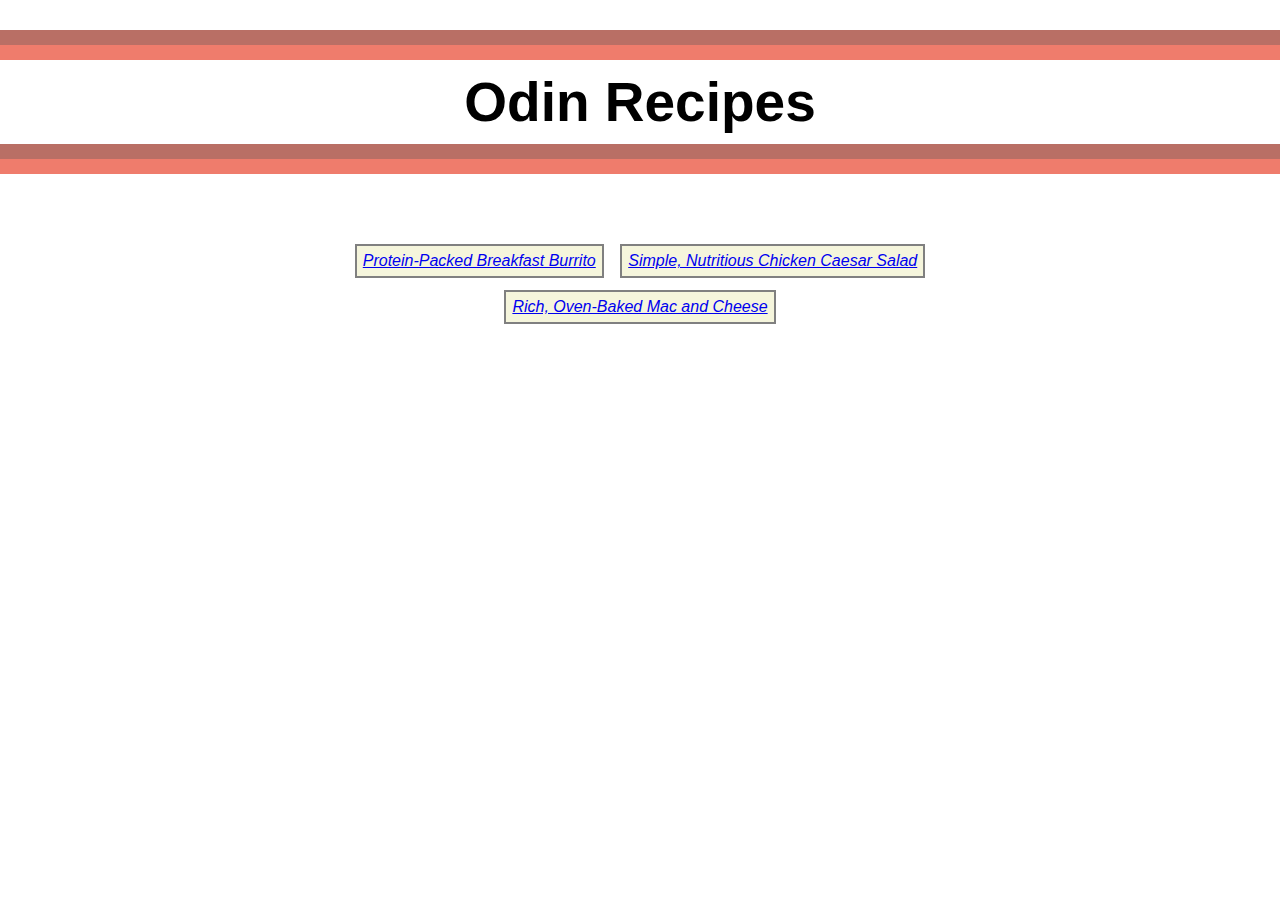
<file: index.html>
<!DOCTYPE html>
<html lang="en">

<head>
    <meta charset="utf-8">
    <title>Josh's Recipes!</title>
    <link rel="stylesheet" href="style.css">    
</head>

<body>
    <p class="title">Odin Recipes</p>
    <div class="button ul">
        <ul>
            <li><a href="./recipes/burrito.html">Protein-Packed Breakfast Burrito</a></li>
            <li><a href="./recipes/caesar.html">Simple, Nutritious Chicken Caesar Salad</a></li>
            <li><a href="./recipes/mac-and-cheese.html">Rich, Oven-Baked Mac and Cheese</a></li>
        </ul>
    </div>
</body>

</html>
</file>
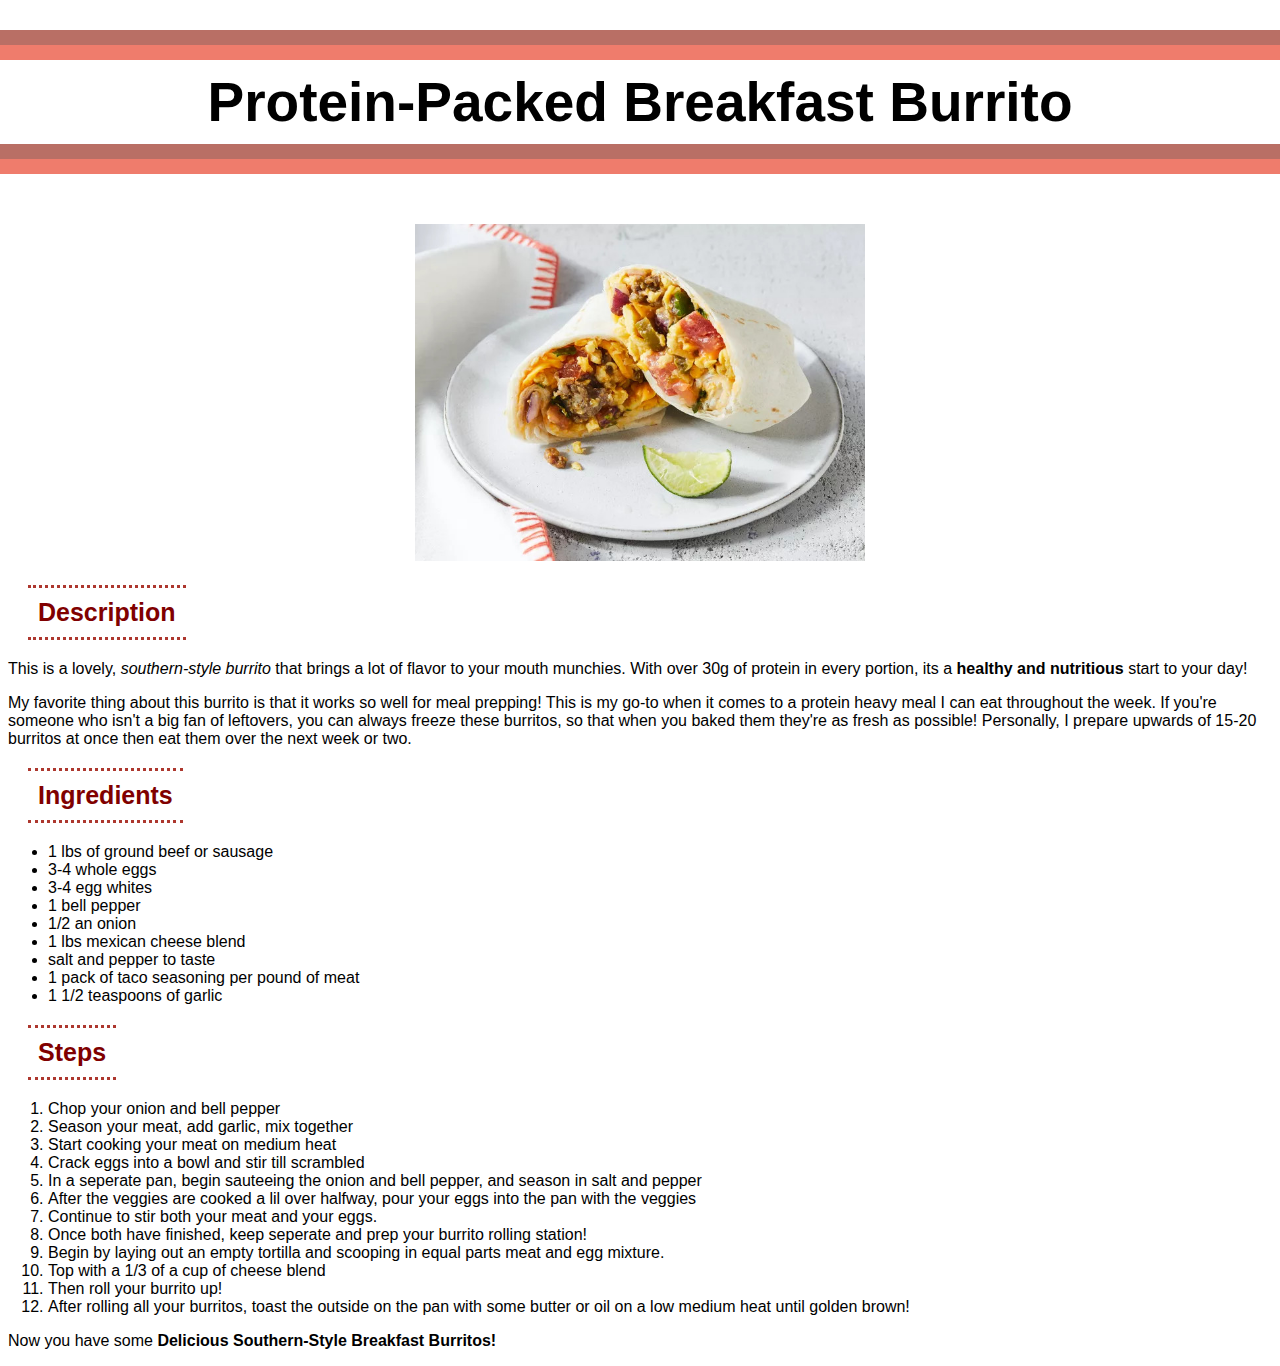
<file: recipes/burrito.html>
<!DOCTYPE html>
<html lang="en">
    <head>
        <meta charset="utf-8">
        <title>Protein Breakfast Burrito</title>
        <link rel="stylesheet" href="./../style.css">
    </head>

    <body>
        <p class="title">Protein-Packed Breakfast Burrito</p>

        <div id="center">
            <img class="img" src="./burrito.jpg" alt="a delicious looking burrito">
        </div>


        <p class="heading">Description</p>
        <p>This is a lovely, <em>southern-style burrito</em> that brings a lot of flavor to your mouth munchies. With over 30g of protein in every portion, its a <strong>healthy and nutritious</strong> start to your day!</p>

        <p>My favorite thing about this burrito is that it works so well for meal prepping! This is my go-to when it comes to a protein heavy meal I can eat throughout the week. If you're someone who isn't a big fan of leftovers, you can always freeze these burritos, so that when you baked them they're as fresh as possible! Personally, I prepare upwards of 15-20 burritos at once then eat them over the next week or two.</p>

        <p class="heading">Ingredients</p>
        <ul>
            <li>1 lbs of ground beef or sausage</li>
            <li>3-4 whole eggs</li>
            <li>3-4 egg whites</li>
            <li>1 bell pepper</li>
            <li>1/2 an onion</li>
            <li>1 lbs mexican cheese blend</li>
            <li>salt and pepper to taste</li>
            <li>1 pack of taco seasoning per pound of meat</li>
            <li>1 1/2 teaspoons of garlic</li>
        </ul>

        <p class="heading">Steps</p>
        <ol>
            <li>Chop your onion and bell pepper</li>
            <li>Season your meat, add garlic, mix together</li>
            <li>Start cooking your meat on medium heat</li>
            <li>Crack eggs into a bowl and stir till scrambled</li>
            <li>In a seperate pan, begin sauteeing the onion and bell pepper, and season in salt and pepper</li>
            <li>After the veggies are cooked a lil over halfway, pour your eggs into the pan with the veggies</li>
            <li>Continue to stir both your meat and your eggs.</li>
            <li>Once both have finished, keep seperate and prep your burrito rolling station!</li>
            <li>Begin by laying out an empty tortilla and scooping in equal parts meat and egg mixture.</li>
            <li>Top with a 1/3 of a cup of cheese blend</li>
            <li>Then roll your burrito up!</li>
            <li>After rolling all your burritos, toast the outside on the pan with some butter or oil on a low medium heat until golden brown!</li>
        </ol>
        <p>Now you have some <strong>Delicious Southern-Style Breakfast Burritos!</strong></p>

    </body>

</html>
</file>
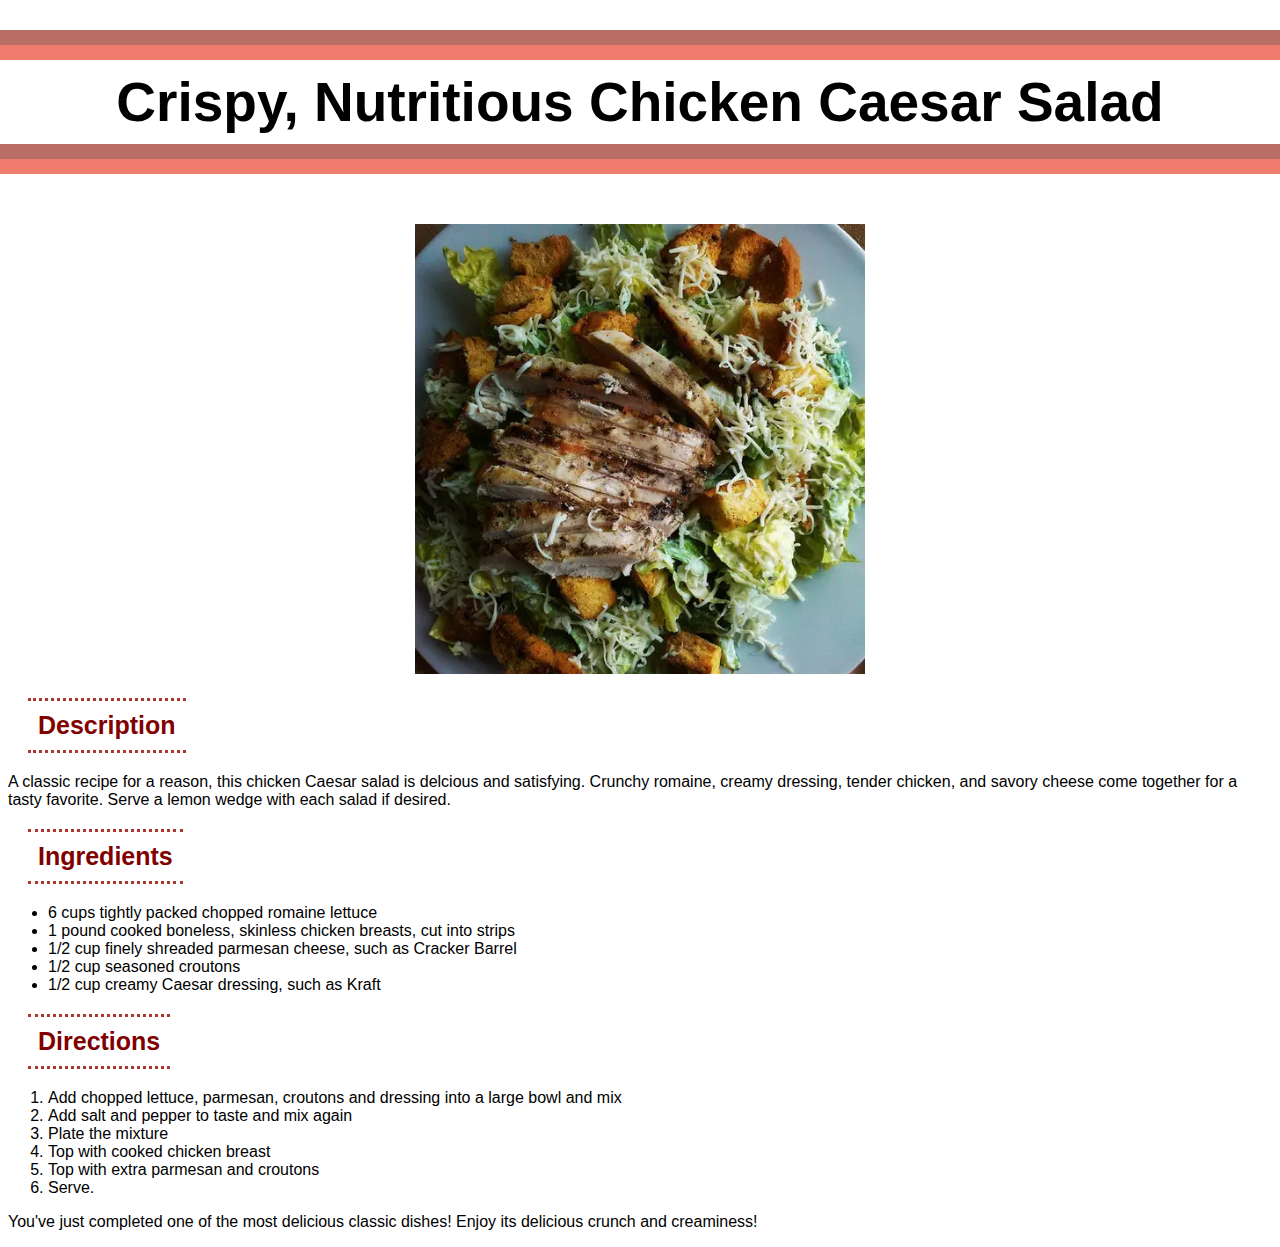
<file: recipes/caesar.html>
<!DOCTYPE html>
<html lang="en">
    <head>
        <meta charset="utf-8">
        <title>Nutritious Chicken Caesar Salad</title>
        <link rel="stylesheet" href="./../style.css">
    </head>

    <body>

        <p class="title">Crispy, Nutritious Chicken Caesar Salad</p>
        <div id="center">
            <img class="img" src="./caesar.jpg" alt="tasty chicken caesar salad">
        </div>

        <p class="heading">Description</p>
        <p>A classic recipe for a reason, this chicken Caesar salad is delcious and satisfying. Crunchy romaine, creamy dressing, tender chicken, and savory cheese come together for a tasty favorite. Serve a lemon wedge with each salad if desired.</p>

        <p class="heading">Ingredients</p>
        <ul>
            <li>6 cups tightly packed chopped romaine lettuce</il>
            <li>1 pound cooked boneless, skinless chicken breasts, cut into strips</li>
            <li> 1/2 cup finely shreaded parmesan cheese, such as Cracker Barrel</li>
            <li>1/2 cup seasoned croutons</li>
            <li>1/2 cup creamy Caesar dressing, such as Kraft</li>
        </ul>

        <p class="heading">Directions</p>
        <ol>   
            <li>Add chopped lettuce, parmesan, croutons and dressing into a large bowl and mix</li>
            <li>Add salt and pepper to taste and mix again</li>
            <li>Plate the mixture</li>
            <li>Top with cooked chicken breast</li>
            <li>Top with extra parmesan and croutons</li>
            <li>Serve.</li>
        </ol>

        <p>You've just completed one of the most delicious classic dishes! Enjoy its delicious crunch and creaminess!</p>



    </body>

</html>
</file>
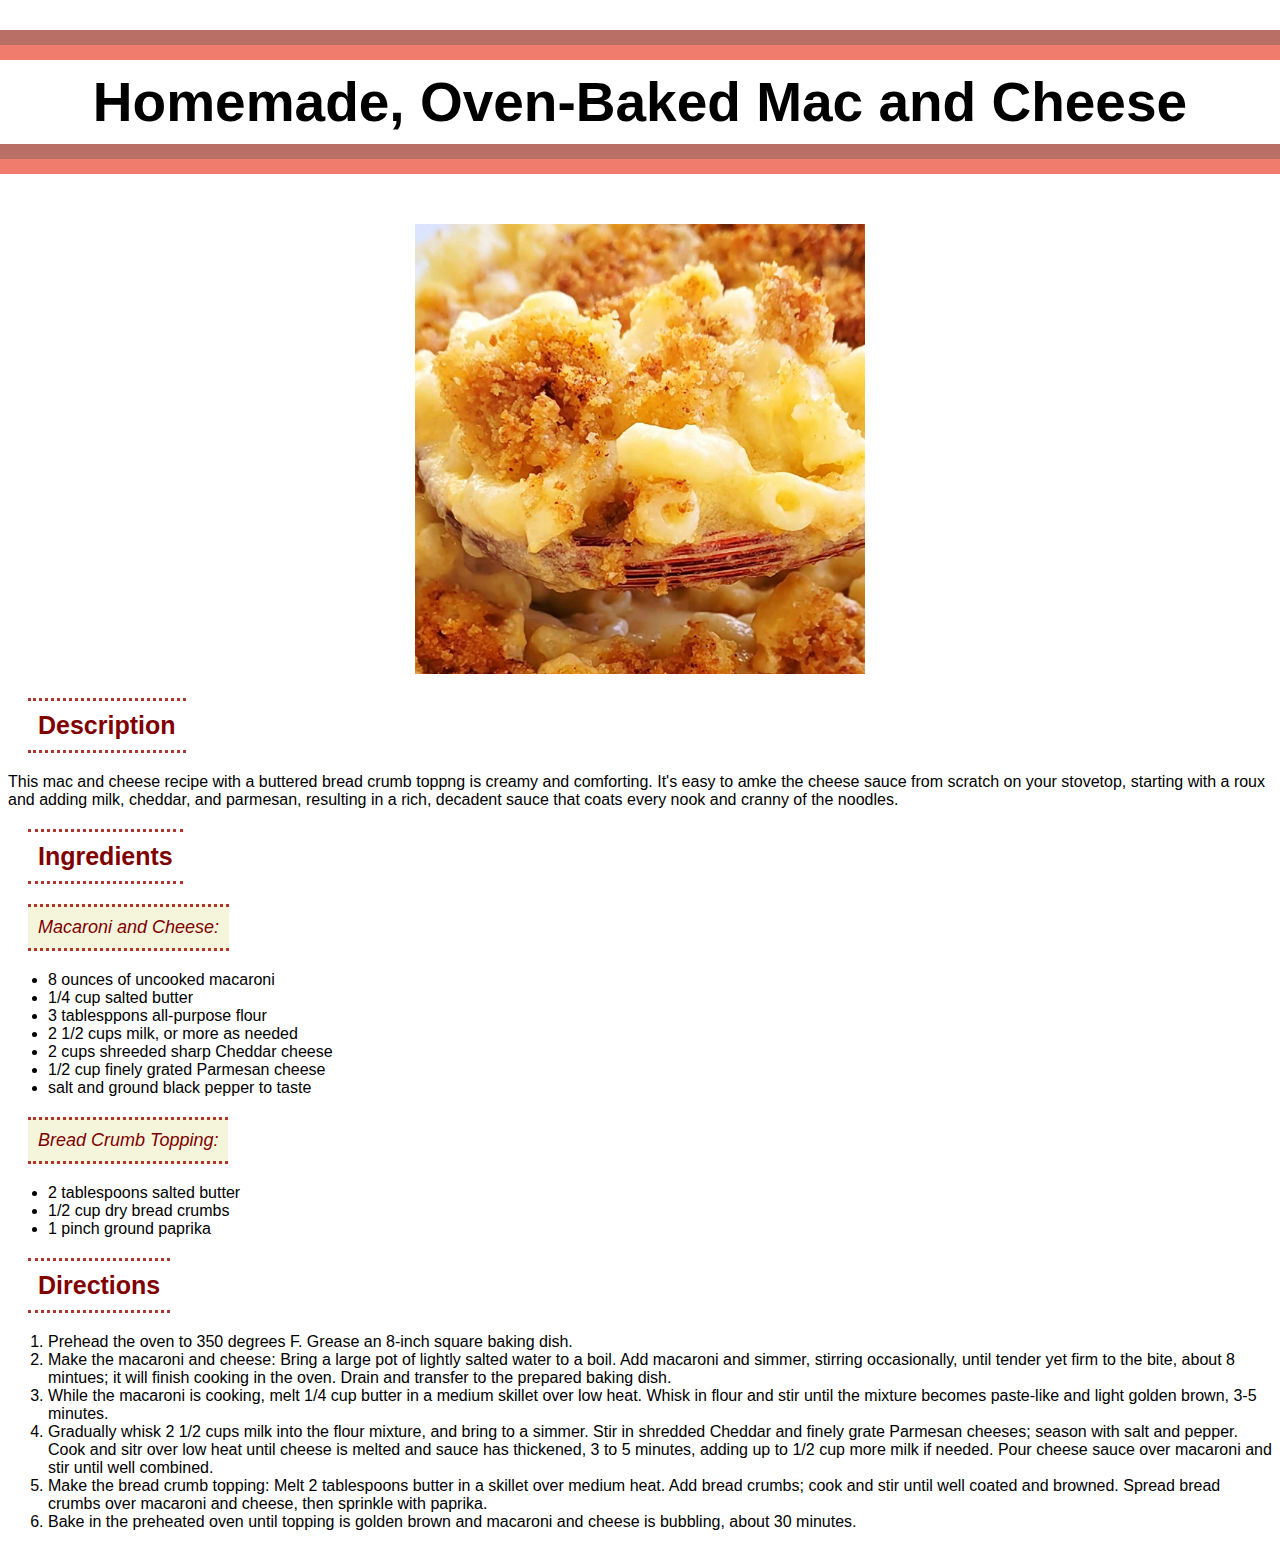
<file: recipes/mac-and-cheese.html>
<!DOCTYPE html>
<html lang="en">
    <head>
        <meta charset="utf-8">
        <title>Oven-Baked Mac and Cheese</title>
        <link rel="stylesheet" href="./../style.css">
    </head>

    <body>
        <p class="title">Homemade, Oven-Baked Mac and Cheese</p>
        <div id="center">
            <img class="img" src="./mac-and-cheese.jpg" alt="breaded mac and cheese">
        </div>

        <p class="heading">Description</p>
        <p>This mac and cheese recipe with a buttered bread crumb toppng is creamy and comforting. It's easy to amke the cheese sauce from scratch on your stovetop, starting with a roux and adding milk, cheddar, and parmesan, resulting in a rich, decadent sauce that coats every nook and cranny of the noodles.</p>

        <p class="heading">Ingredients</p>
        <p id="small" class="heading">Macaroni and Cheese:</p>
        <ul>
            <li>8 ounces of uncooked macaroni</li>
            <li>1/4 cup salted butter</li>
            <li>3 tablesppons all-purpose flour</li>
            <li>2 1/2 cups milk, or more as needed</li>
            <li>2 cups shreeded sharp Cheddar cheese</li>
            <li>1/2 cup finely grated Parmesan cheese</li>
            <li>salt and ground black pepper to taste</li>
        </ul>

        <p id="small" class="heading"> Bread Crumb Topping:</p>
        <ul>
            <li>2 tablespoons salted butter</li>
            <li>1/2 cup dry bread crumbs</li>
            <li>1 pinch ground paprika</li>
        </ul>

        <p class="heading">Directions</p>
        <ol>
            <li>Prehead the oven to 350 degrees F. Grease an 8-inch square baking dish.</li>
            <li>Make the macaroni and cheese: Bring a large pot of lightly salted water to a boil. Add macaroni and simmer, stirring occasionally, until tender yet firm to the bite, about 8 mintues; it will finish cooking in the oven. Drain and transfer to the prepared baking dish.</li>
            <li>While the macaroni is cooking, melt 1/4 cup butter in a medium skillet over low heat. Whisk in flour and stir until the mixture becomes paste-like and light golden brown, 3-5 minutes.</li>
            <li>Gradually whisk 2 1/2 cups milk into the flour mixture, and bring to a simmer. Stir in shredded Cheddar and finely grate Parmesan cheeses; season with salt and pepper. Cook and sitr over low heat until cheese is melted and sauce has thickened, 3 to 5 minutes, adding up to 1/2 cup more milk if needed. Pour cheese sauce over macaroni and stir until well combined.</li>
            <li>Make the bread crumb topping: Melt 2 tablespoons butter in a skillet over medium heat. Add bread crumbs; cook and stir until well coated and browned. Spread bread crumbs over macaroni and cheese, then sprinkle with paprika.</li>
            <li>Bake in the preheated oven until topping is golden brown and macaroni and cheese is bubbling, about 30 minutes.</li>
        </ol>


    </body>

</html>
</file>
<file: style.css>
* {
    box-sizing: border-box;
    font-family: Helvetica, sans-serif;
}

.title,
.heading {
    font-weight: 800;
    font-size: 25px;
}

.title {
    border: 30px rgba(231, 52, 28, 0.644);
    border-style: groove;
    font-size: 55px;
    text-align: center;
    padding:10px;
    margin: 30px -100px 50px;

}
.heading {
    color: maroon;
    height:max-content;
    width:max-content;
    text-align: left;
    margin: 20px;
    padding: 10px;
    border-top: 3px rgb(173, 55, 46);
    border-bottom: 3px rgb(173, 55, 46);
    border-style:dotted;
    border-right: 0px;
    border-left: 0px
}

#small {
    font-size: 18px;
    background-color: beige;
    color: maroon;
    font-style: italic;
    font-weight: normal;
}

#center {
    text-align: center;
}

img {
    width: 450px;
    height: auto;
}

.button {
    margin: 5px 275px;
    font-style: italic;
    text-align: center;
    padding: 4px;
    /*border: 3px rgba(186, 207, 186, 0.603);*/
    /*border-style:inset;*/
}

.button ul {
    list-style-position: inside;
    padding: 5px;
    margin: 5px;
}

.button ul li{
    display:inline-block;
    background-color: beige;
    border:2px gray;
    border-style:solid;
    margin: 6px;
    padding: 6px;
}
</file>
